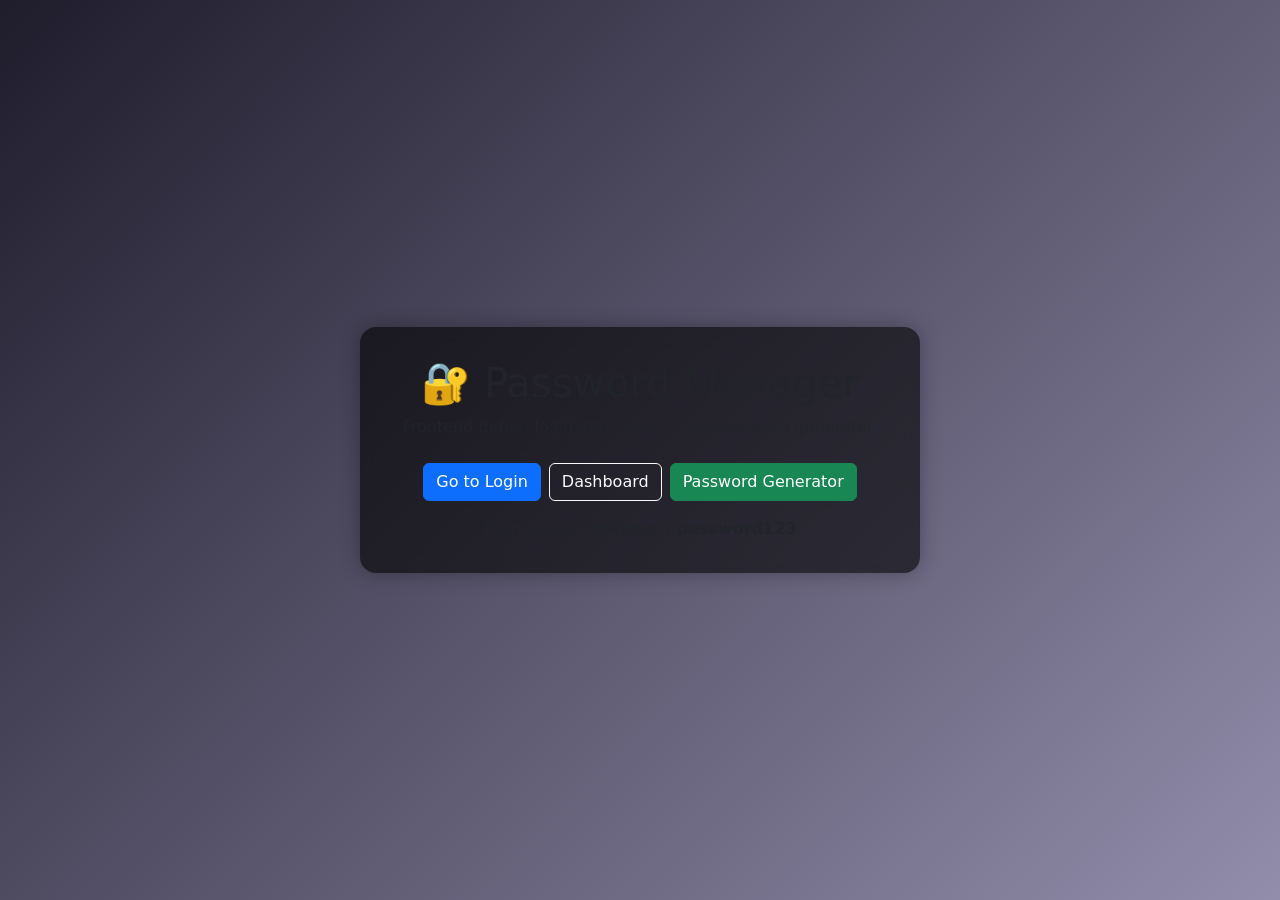
<file: index.html>
<!DOCTYPE html>
<html lang="en">
<head>
  <meta charset="UTF-8" />
  <meta name="viewport" content="width=device-width, initial-scale=1.0" />
  <title>Password Manager</title>
  <link href="https://cdn.jsdelivr.net/npm/bootstrap@5.3.2/dist/css/bootstrap.min.css" rel="stylesheet" />
  <link rel="manifest" href="site.webmanifest" />
  <style>
    body {
      min-height: 100vh;
      display: flex;
      align-items: center;
      justify-content: center;
      background: linear-gradient(135deg, #1f1c2c, #928dab);
      color: #fff;
      font-family: 'Segoe UI', system-ui, -apple-system, Arial, sans-serif;
    }
    .card {
      background: rgba(0,0,0,0.6);
      backdrop-filter: blur(8px);
      border: none;
      padding: 2rem;
      border-radius: 1rem;
      box-shadow: 0 0 20px rgba(0,0,0,0.3);
      width: 100%;
      max-width: 560px;
    }
    .btn + .btn { margin-left: .5rem; }
    a { text-decoration: none; }
  </style>
</head>
<body>
  <div class="card text-center">
    <h1 class="mb-2">🔐 Password Manager</h1>
    <p class="text-muted mb-4">Frontend demo: login, dashboard, and password generator.</p>
    <div class="d-flex justify-content-center mb-3">
      <a href="login.html" class="btn btn-primary">Go to Login</a>
      <a href="dashboard.html" class="btn btn-outline-light">Dashboard</a>
      <a href="password.html" class="btn btn-success">Password Generator</a>
    </div>
    <p class="mb-0">Demo login: <strong>testuser</strong> / <strong>password123</strong></p>
  </div>
</body>
</html>
</file>
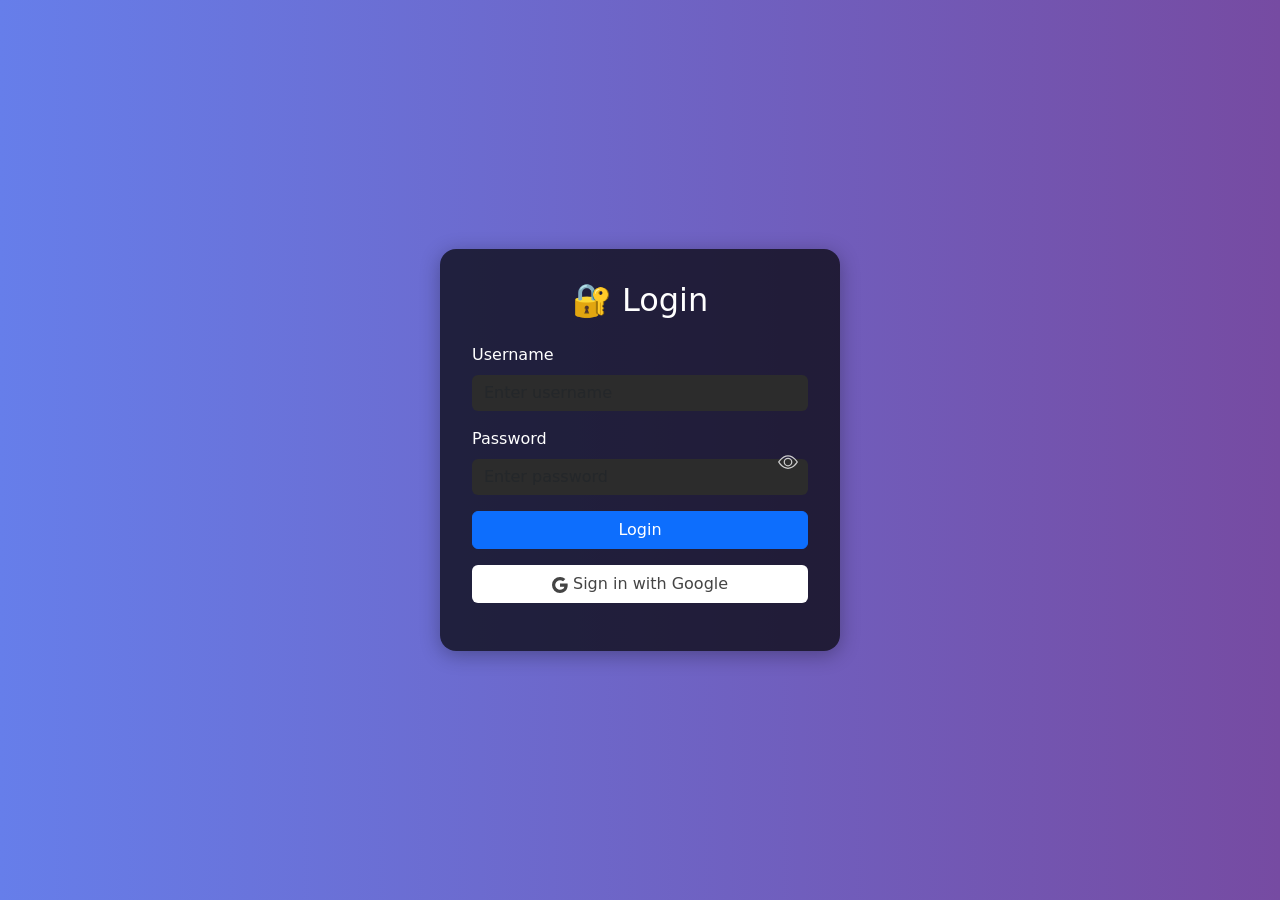
<file: d.html>
<!DOCTYPE html>
<html lang="en">
<head>
  <meta charset="UTF-8" />
  <meta name="viewport" content="width=device-width, initial-scale=1.0"/>
  <title>Password Manager Dashboard</title>
  <link href="https://cdn.jsdelivr.net/npm/bootstrap@5.3.2/dist/css/bootstrap.min.css" rel="stylesheet"/>
  <script src="https://cdn.jsdelivr.net/npm/bootstrap@5.3.2/dist/js/bootstrap.bundle.min.js"></script>
  <style>
    body {
      background: linear-gradient(135deg, #2c3e50, #4ca1af);
      color: white;
      font-family: 'Segoe UI', sans-serif;
    }

    .nav-bar {
      padding: 1rem;
      background-color: rgba(0, 0, 0, 0.3);
      backdrop-filter: blur(10px);
    }

    .sidebar {
      background-color: rgba(0, 0, 0, 0.2);
      backdrop-filter: blur(6px);
      padding: 2rem 1rem;
      height: 100vh;
    }

    .sidebar img {
      border-radius: 50%;
      width: 80px;
      height: 80px;
      object-fit: cover;
      margin-bottom: 1rem;
    }

    .sidebar h5 {
      margin-bottom: 1rem;
    }

    .sidebar .btn {
      width: 100%;
      margin-top: 1rem;
    }

    .password-card {
      background-color: rgba(255, 255, 255, 0.08);
      border: none;
      padding: 1rem;
      border-radius: 1rem;
      margin-bottom: 1rem;
    }

    .modal-content {
      background-color: rgba(0, 0, 0, 0.9);
      color: white;
    }
  </style>
</head>
<body>
  <nav class="d-flex justify-content-between align-items-center nav-bar">
    <h4 class="ms-3">Password Manager</h4>
    <a href="#" onclick="logout()" class="btn text-white me-3">Logout</a>
  </nav>

  <div class="container-fluid">
    <div class="row">
      <!-- Sidebar -->
      <div class="col-md-3 sidebar text-center">
        <img id="profile-pic" src="https://via.placeholder.com/80" alt="User" />
        <h5 id="username">Username</h5>
        <button class="btn btn-light" data-bs-toggle="modal" data-bs-target="#passwordGeneratorModal">
          🔐 Password Generator
        </button>
      </div>

      <!-- Main Content -->
      <div class="col-md-9 mt-4">
        <div class="container">
          <h2>Stored Passwords</h2>
          <p class="text-muted">Here are your saved credentials:</p>
          <div class="row" id="password-list">
            <!-- Password Cards Will Appear Here -->
          </div>
        </div>
      </div>
    </div>
  </div>

  <!-- Password Generator Modal -->
  <div class="modal fade" id="passwordGeneratorModal" tabindex="-1" aria-labelledby="passwordGeneratorModalLabel" aria-hidden="true">
    <div class="modal-dialog modal-dialog-centered modal-xl">
      <div class="modal-content" style="min-height: 80vh;">
        <div class="modal-header">
          <h5 class="modal-title" id="passwordGeneratorModalLabel">🔐 Password Generator</h5>
          <button type="button" class="btn-close btn-close-white" data-bs-dismiss="modal" aria-label="Close"></button>
        </div>
        <div class="modal-body p-0">
          <iframe src="password.html" width="100%" height="100%" style="border: none; min-height: 70vh;"></iframe>
        </div>
      </div>
    </div>
  </div>

  <script>
    // Simulated password entries
    const passwords = [
      { website: "Google", username: "john.doe@gmail.com", password: "●●●●●●●●" },
      { website: "Facebook", username: "johndoe123", password: "●●●●●●●●" },
      { website: "GitHub", username: "johndoe", password: "●●●●●●●●" }
    ];

    const list = document.getElementById("password-list");

    passwords.forEach((item) => {
      const col = document.createElement("div");
      col.className = "col-md-6";
      col.innerHTML = `
        <div class="password-card">
          <h5>${item.website}</h5>
          <p><strong>Username:</strong> ${item.username}</p>
          <p><strong>Password:</strong> ${item.password}</p>
        </div>
      `;
      list.appendChild(col);
    });

    // Load user data
    const user = JSON.parse(localStorage.getItem("user"));
    if (!user) {
      window.location.href = "login.html";
    } else {
      document.getElementById("username").innerText = user.name;
      const profilePic = document.getElementById("profile-pic");
      if (user.picture && profilePic) {
        profilePic.src = user.picture;
      }
    }

    // Logout
    function logout() {
      localStorage.removeItem("user");
      window.location.href = "login.html";
    }
  </script>
  <script>
    if ('serviceWorker' in navigator) {
      window.addEventListener('load', () => {
        navigator.serviceWorker.register('sw.js').catch((err) => console.error('SW registration failed', err));
      });
    }
  </script>
</body>
</html>
</file>
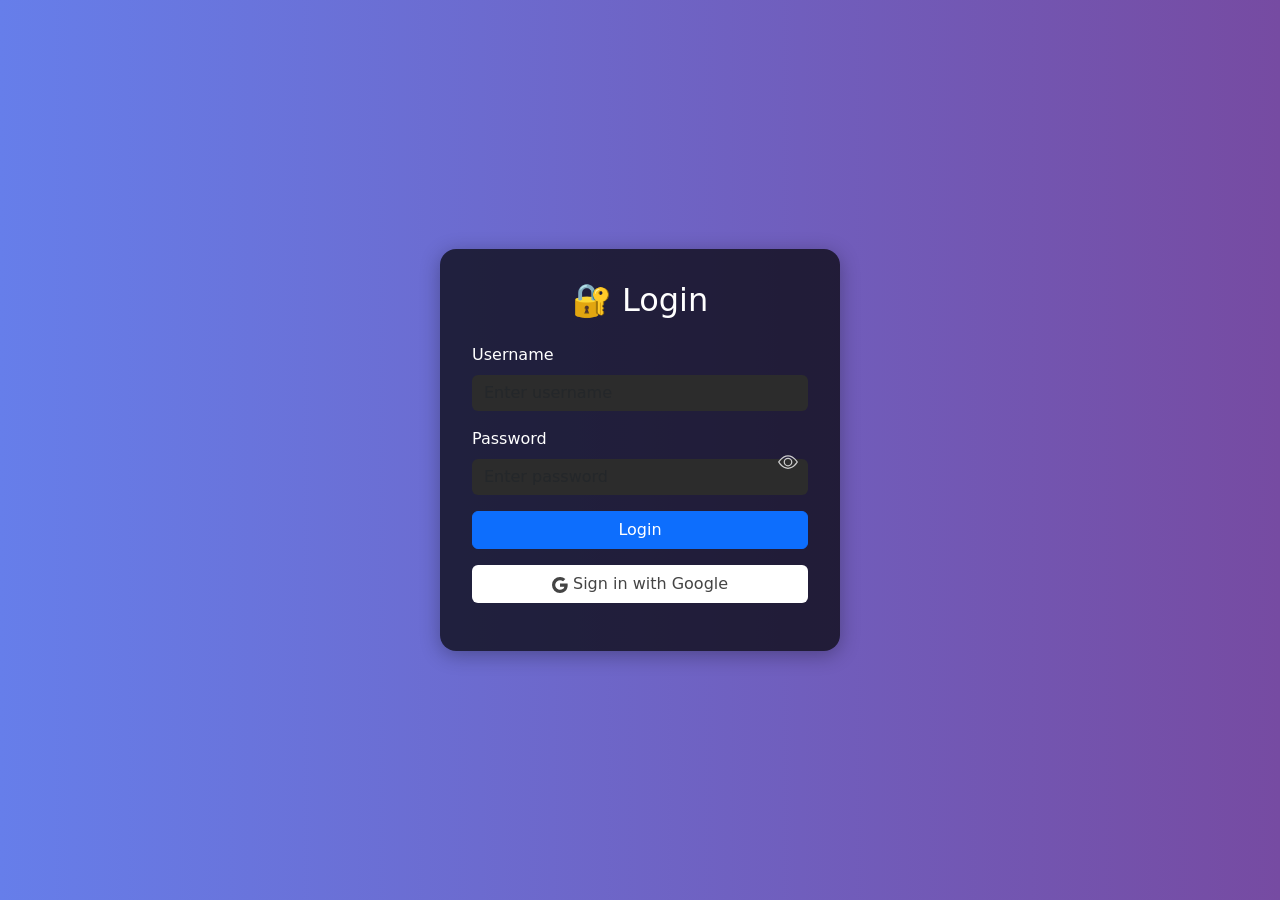
<file: dashboard.html>
<!DOCTYPE html>
<html lang="en">
<head>
  <meta charset="UTF-8" />
  <meta name="viewport" content="width=device-width, initial-scale=1.0"/>
  <title>Password Manager Dashboard</title>
  <link href="https://cdn.jsdelivr.net/npm/bootstrap@5.3.2/dist/css/bootstrap.min.css" rel="stylesheet"/>
  <script src="https://cdn.jsdelivr.net/npm/bootstrap@5.3.2/dist/js/bootstrap.bundle.min.js"></script>
  <link rel="icon" href="./favicon.ico" type="image/x-icon">

  <style>
    body {
      background: linear-gradient(135deg, #2c3e50, #4ca1af);
      color: white;
      font-family: 'Segoe UI', sans-serif;
    }
    .nav-bar {
      padding: 1rem;
      background-color: rgba(0, 0, 0, 0.3);
      backdrop-filter: blur(10px);
    }
    .sidebar {
      background-color: rgba(0, 0, 0, 0.2);
      backdrop-filter: blur(6px);
      padding: 2rem 1rem;
      height: 100vh;
      display: flex;
      flex-direction: column;
      justify-content: space-between;
    }
    .sidebar-section {
      flex-grow: 1;
    }
    .sidebar-bottom {
      text-align: center;
    }
    .sidebar img {
      border-radius: 50%;
      width: 60px;
      height: 60px;
      object-fit: cover;
      margin-bottom: 0.5rem;
    }
    .password-card {
      background-color: rgba(255, 255, 255, 0.08);
      border: none;
      padding: 1rem;
      border-radius: 1rem;
      margin-bottom: 1rem;
    }
    .modal-content {
      background-color: rgba(0, 0, 0, 0.9);
      color: white;
    }
  </style>
</head>
<body>
  <nav class="d-flex justify-content-between align-items-center nav-bar">
    <h4 class="ms-3">Password Manager</h4>
    <div class="d-flex align-items-center">
      <input type="text" class="form-control me-2" placeholder="Search passwords..." id="searchBar" style="max-width: 300px;">
      <span class="me-4">🔔</span>
    </div>
  </nav>
  <div class="container-fluid">
    <div class="row">
      <!-- Sidebar -->
      <div class="col-md-3 sidebar">
        <div class="sidebar-section">
          <h5>Vault</h5>
          <ul class="list-unstyled">
            <li>🔐 Personal Vault</li>
            <li>📄 Personal Info</li>
            <li>💳 Payments</li>
            <li>🗒 Secure Notes</li>
          </ul>
          <hr>
          <h5>Other Sections</h5>
          <ul class="list-unstyled">
            <li>⭐ Favorites</li>
            <li>♻️ Restored from Xaml</li>
            <li>🏷 Labels</li>
            <li>📆 Created/Modified</li>
          </ul>
          <button class="btn btn-light mt-3 w-100" data-bs-toggle="modal" data-bs-target="#passwordGeneratorModal">🔐 Password Generator</button>
        </div>
        <div class="sidebar-bottom">
          <img id="profile-pic" src="https://via.placeholder.com/80" alt="User" />
          <h6 id="username">Username</h6>
          <p>Items: <span id="password-count">0</span></p>
          <button class="btn btn-outline-light btn-sm my-1">⚙️ Settings</button>
          <button class="btn btn-outline-light btn-sm my-1">📞 Contact Us</button>
          <button class="btn btn-danger btn-sm my-1" onclick="logout()">🚪 Sign Out</button>
        </div>
      </div>

      <!-- Main Content -->
      <div class="col-md-9 mt-4">
        <div class="container">
          <div class="d-flex justify-content-between align-items-center mb-3">
            <h2>Stored Passwords</h2>
            <select class="form-select w-auto" id="perPageSelect">
              <option value="3">Show 3</option>
              <option value="6">Show 6</option>
              <option value="9">Show 9</option>
            </select>
          </div>
          <div class="row" id="password-list"></div>
          <div class="text-center mt-3">
            <button class="btn btn-light btn-sm me-2" onclick="prevPage()">⬅ Previous</button>
            <button class="btn btn-light btn-sm" onclick="nextPage()">Next ➡</button>
          </div>
        </div>
      </div>
    </div>
  </div>

  <!-- Password Generator Modal -->
  <div class="modal fade" id="passwordGeneratorModal" tabindex="-1" aria-labelledby="passwordGeneratorModalLabel" aria-hidden="true">
    <div class="modal-dialog modal-dialog-centered">
      <div class="modal-content">
        <div class="modal-header">
          <h5 class="modal-title" id="passwordGeneratorModalLabel">Generate Password</h5>
          <button type="button" class="btn-close btn-close-white" data-bs-dismiss="modal" aria-label="Close"></button>
        </div>
        <div class="modal-body">
          <input type="text" id="generatedPassword" class="form-control mb-2" readonly />
          <button class="btn btn-secondary mb-3" onclick="generatePassword()">Generate</button>
          <input type="text" id="newAppName" class="form-control mb-2" placeholder="Enter App Name"/>
          <input type="text" id="newUsername" class="form-control mb-2" placeholder="Enter Username"/>
          <button class="btn btn-success" onclick="saveGeneratedPassword()">Save Password</button>
        </div>
      </div>
    </div>
  </div>

  <script>
    let allPasswords = [
      { website: "Google", username: "john@gmail.com", password: "●●●●●●●●" },
      { website: "Facebook", username: "johnfb", password: "●●●●●●●●" },
      { website: "GitHub", username: "johnhub", password: "●●●●●●●●" }
    ];
    let currentPage = 1;
    let perPage = 3;

    function renderPasswords() {
      const list = document.getElementById("password-list");
      list.innerHTML = "";
      const start = (currentPage - 1) * perPage;
      const passwordsToShow = allPasswords.slice(start, start + perPage);

      document.getElementById("password-count").innerText = allPasswords.length;

      passwordsToShow.forEach(item => {
        const col = document.createElement("div");
        col.className = "col-md-4";
        col.innerHTML = `
          <div class="password-card">
            <h5>${item.website}</h5>
            <p><strong>User:</strong> ${item.username}</p>
            <p><strong>Pass:</strong> ${item.password}</p>
          </div>
        `;
        list.appendChild(col);
      });
    }

    function generatePassword() {
      const chars = "ABCDEFGHIJKLMNOPQRSTUVWXYZabcdefghijklmnopqrstuvwxyz0123456789!@#$%^&*";
      let pwd = "";
      for (let i = 0; i < 12; i++) pwd += chars.charAt(Math.floor(Math.random() * chars.length));
      document.getElementById("generatedPassword").value = pwd;
    }

    function saveGeneratedPassword() {
      const app = document.getElementById("newAppName").value;
      const user = document.getElementById("newUsername").value;
      const pwd = document.getElementById("generatedPassword").value;
      if (app && user && pwd) {
        allPasswords.push({ website: app, username: user, password: pwd });
        renderPasswords();
        document.getElementById("newAppName").value = "";
        document.getElementById("newUsername").value = "";
        document.getElementById("generatedPassword").value = "";
        const modal = bootstrap.Modal.getInstance(document.getElementById('passwordGeneratorModal'));
        modal.hide();
      }
    }

    document.getElementById("perPageSelect").addEventListener("change", (e) => {
      perPage = parseInt(e.target.value);
      currentPage = 1;
      renderPasswords();
    });

    function prevPage() {
      if (currentPage > 1) {
        currentPage--;
        renderPasswords();
      }
    }
    function nextPage() {
      if (currentPage * perPage < allPasswords.length) {
        currentPage++;
        renderPasswords();
      }
    }

    const user = JSON.parse(localStorage.getItem("user"));
    if (!user) {
      window.location.href = "login.html";
    } else {
      document.getElementById("username").innerText = user.name;
      const profilePic = document.getElementById("profile-pic");
      if (user.picture && profilePic) profilePic.src = user.picture;
    }

    function logout() {
      localStorage.removeItem("user");
      window.location.href = "login.html";
    }

    renderPasswords();
  </script>
  <script>
    if ('serviceWorker' in navigator) {
      window.addEventListener('load', () => {
        navigator.serviceWorker.register('sw.js').catch((err) => console.error('SW registration failed', err));
      });
    }
  </script>
</body>
</html>
</file>
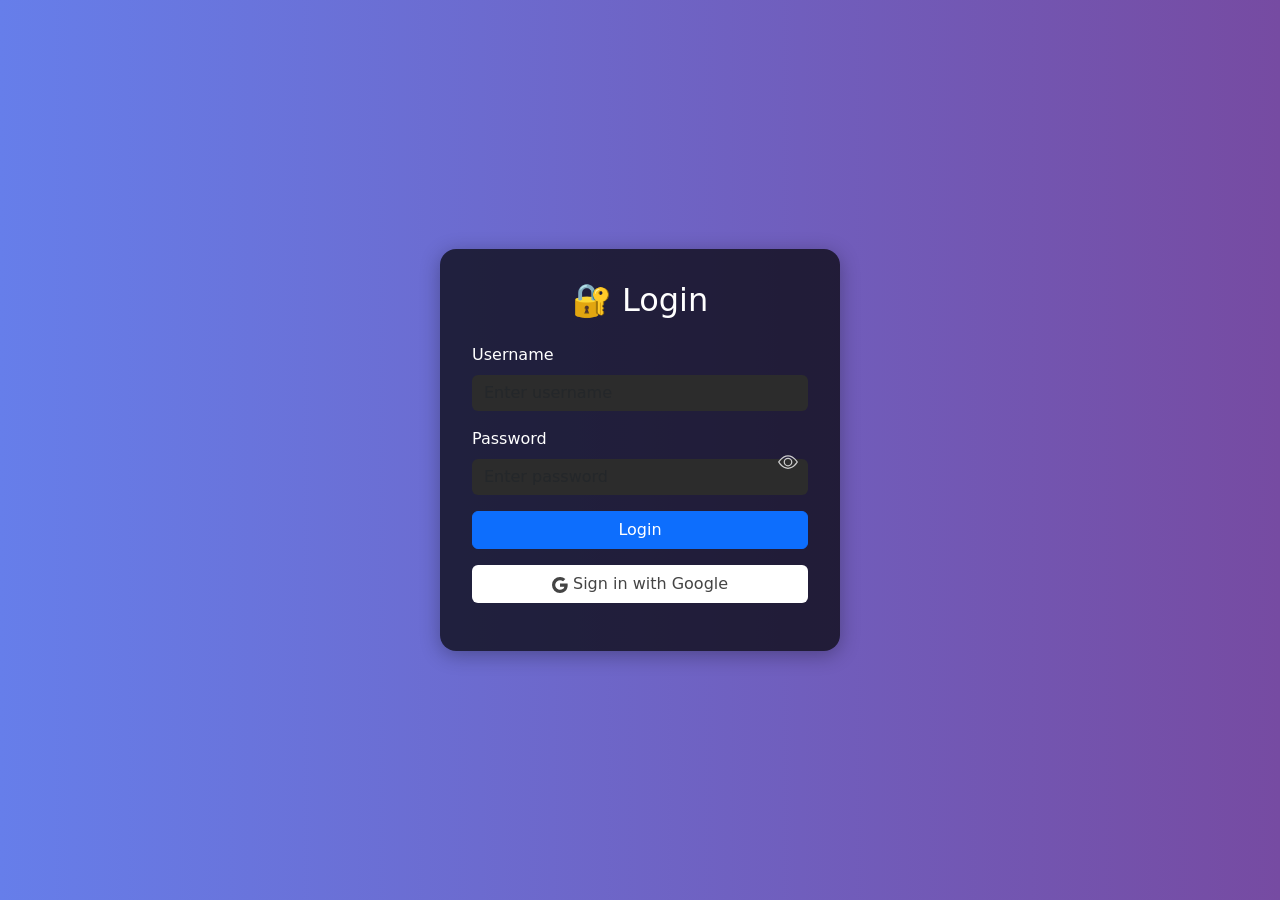
<file: login.html>
<!DOCTYPE html>
<html lang="en">
<head>
  <meta charset="UTF-8" />
  <meta name="viewport" content="width=device-width, initial-scale=1.0"/>
  <title>Login Page</title>
  <link href="https://cdn.jsdelivr.net/npm/bootstrap@5.3.2/dist/css/bootstrap.min.css" rel="stylesheet">
  <style>
    body {
      background: linear-gradient(to right, #667eea, #764ba2);
      height: 100vh;
      display: flex;
      justify-content: center;
      align-items: center;
      color: #fff;
    }
    .login-card {
      background: rgba(0, 0, 0, 0.7);
      padding: 2rem;
      border-radius: 1rem;
      box-shadow: 0 4px 20px rgba(0,0,0,0.3);
      width: 100%;
      max-width: 400px;
    }
    .form-control {
      background-color: #2c2c2c;
      color: white;
      border: none;
    }
    .form-control:focus {
      background-color: #2c2c2c;
      color: white;
    }
    .password-wrapper {
      position: relative;
    }
    .password-wrapper input {
      padding-right: 40px;
    }
    .toggle-password {
      position: absolute;
      top: 50%;
      right: 10px;
      transform: translateY(-50%);
      cursor: pointer;
      color: #ccc;
    }
    .google-btn {
      background: white;
      color: #444;
    }
    .toggle-password svg {
      width: 20px;
      height: 20px;
      fill: #ccc;
    }
  </style>
</head>
<body>
  <div class="login-card text-center">
    <h2 class="mb-4">🔐 Login</h2>
    <form id="loginForm">
      <div class="mb-3 text-start">
        <label for="username" class="form-label">Username</label>
        <input type="text" class="form-control" id="username" placeholder="Enter username" required />
      </div>

      <div class="mb-3 text-start password-wrapper">
        <label for="password" class="form-label">Password</label>
        <input type="password" class="form-control" id="password" placeholder="Enter password" required />
        <div class="toggle-password" id="togglePassword">
          <!-- Eye Icon SVG -->
          <svg id="eyeIcon" xmlns="http://www.w3.org/2000/svg" fill="currentColor" class="bi bi-eye" viewBox="0 0 16 16">
            <path d="M16 8s-3-5.5-8-5.5S0 8 0 8s3 5.5 8 5.5S16 8 16 8M1.173 8a13 13 0 0 1 
              1.66-2.043C4.12 4.668 5.88 3.5 8 3.5s3.879 
              1.168 5.168 2.457A13 13 0 0 1 
              14.828 8q-.086.13-.195.288c-.335.48-.83 
              1.12-1.465 1.755C11.879 11.332 10.119 
              12.5 8 12.5s-3.879-1.168-5.168-2.457A13 
              13 0 0 1 1.172 8z"/>
            <path d="M8 5.5a2.5 2.5 0 1 0 0 5 
              2.5 2.5 0 0 0 0-5M4.5 8a3.5 3.5 0 1 1 7 0 
              3.5 3.5 0 0 1-7 0"/>
          </svg>
        </div>
      </div>

      <div class="d-grid mb-3">
        <button type="submit" class="btn btn-primary">Login</button>
      </div>
      <div class="d-grid mb-2">
        <button type="button" class="btn google-btn">
            <svg xmlns="http://www.w3.org/2000/svg" width="16" height="16" fill="currentColor" class="bi bi-google" viewBox="0 0 16 16">
                <path d="M15.545 6.558a9.4 9.4 0 0 1 .139 1.626c0 2.434-.87 4.492-2.384 5.885h.002C11.978 15.292 10.158 16 8 16A8 8 0 1 1 8 0a7.7 7.7 0 0 1 5.352 2.082l-2.284 2.284A4.35 4.35 0 0 0 8 3.166c-2.087 0-3.86 1.408-4.492 3.304a4.8 4.8 0 0 0 0 3.063h.003c.635 1.893 2.405 3.301 4.492 3.301 1.078 0 2.004-.276 2.722-.764h-.003a3.7 3.7 0 0 0 1.599-2.431H8v-3.08z"/>
              </svg>
          Sign in with Google
        </button>
      </div>
    </form>
    <p id="loginMessage" class="mt-3"></p>
  </div>

  <script>
  const passwordInput = document.getElementById("password");

  // Login logic
  const form = document.getElementById("loginForm");
  const message = document.getElementById("loginMessage");

  form.addEventListener("submit", function (e) {
    e.preventDefault();
    const username = document.getElementById("username").value.trim();
    const password = passwordInput.value.trim();

    const validUser = "testuser";
    const validPass = "password123";

    if (username === validUser && password === validPass) {
      message.textContent = "✅ Login successful!";
      message.style.color = "limegreen";

      // Save to localStorage so dashboard can access it
      const user = {
        name: username,
        picture: "https://via.placeholder.com/50" // or a real pic URL if needed
      };
      localStorage.setItem("user", JSON.stringify(user));

      setTimeout(() => {
        window.location.href = "dashboard.html";
      }, 1000);
    } else {
      message.textContent = "❌ Invalid username or password!";
      message.style.color = "red";
    }
  });
</script>

  <script>
    if ('serviceWorker' in navigator) {
      window.addEventListener('load', () => {
        navigator.serviceWorker.register('sw.js').catch((err) => console.error('SW registration failed', err));
      });
    }
  </script>

</body>
</html>
</file>
